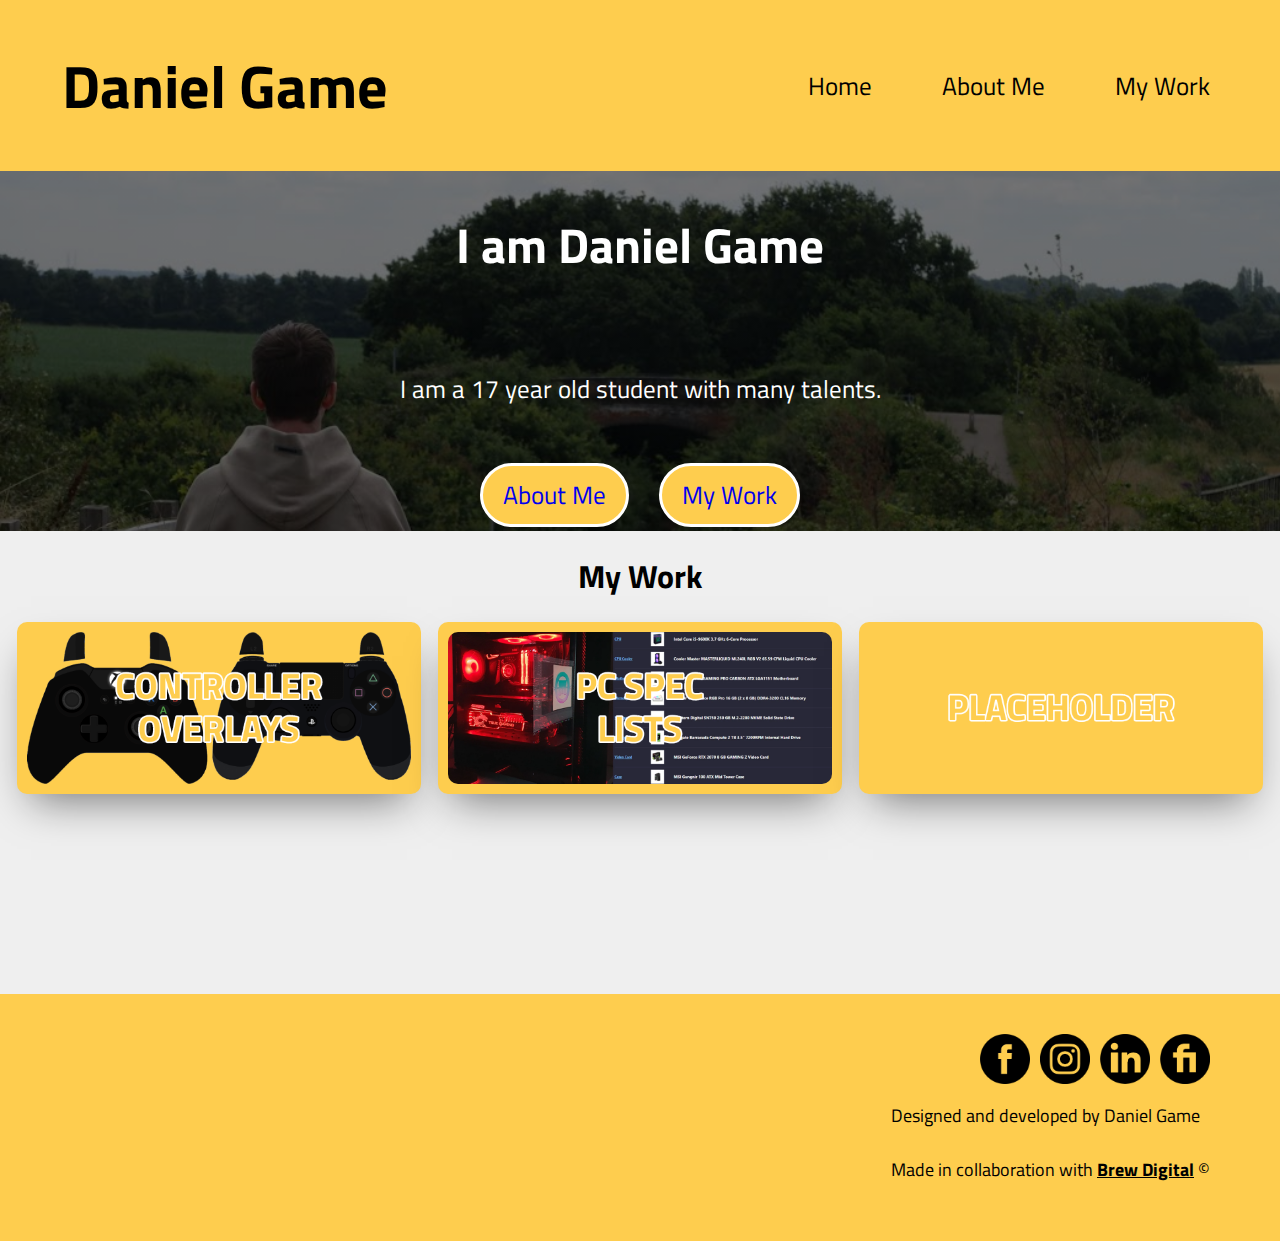
<file: index.html>
<!DOCTYPE html>
<html lang="en">
<head>
    <link rel="stylesheet" href="styles.css">
    <link rel="preconnect" href="https://fonts.googleapis.com">
    <link rel="preconnect" href="https://fonts.gstatic.com" crossorigin>
    <link href="https://fonts.googleapis.com/css2?family=Titillium+Web:ital,wght@0,200;0,300;0,400;0,600;0,700;0,900;1,200;1,300;1,400;1,600;1,700&display=swap" rel="stylesheet">
    <meta charset="UTF-8">
    <meta name="viewport" content="width=device-width, initial-scale=1.0">
    <meta http-equiv="X-UA-Compatible" content="IE=edge">
    <title>Daniel Game</title>
</head>
<body>
    <div class="header">
        <div>
            <a href="./index.html" class="logo">Daniel Game</a>
        </div>
        <div class="header-right wrapper">
            <div class="burger-nav">
                <input class="side-menu" type="checkbox" id="side-menu">
                <label class="burger" for="side-menu"><span class="burger-line"></span></label>
                <nav class="nav">
                    <ul class="menu">
                        <li><a href="">Home</a></li>
                        <li><a href="./about.html">About Me</a></li>
                        <li><a href="./work.html">My Work</a></li>
                    </ul>
                </nav>
            </div>
            <a class="directories" href="">Home</a>
            <a class="directories" href="./about.html">About Me</a>
            <a class="directories" href="./work.html">My Work</a>
        </div>
    </div>
    <div class="hero-image">
        <div class="hero-text">
            <h1>I am Daniel Game</h1>
            <p>I am a 17 year old student with many talents.</p>
            <div class="buttons">
                <a class="hero-button" href="./about.html">About Me</a>
                <a class="hero-button" href="./work.html">My Work</a>
            </div>
        </div>
    </div>
    <h1 class="work_heading">My Work</h1>
    <div class="flex-container">
        <div class="card">
            <div class="card-content">
                <a href="./overlays.html">
                    <img src="./img/controller-overlay.png" class="card-image">
                </a>
            </div>
        </div>
        <div class="card">
            <div class="card-content">
                <a href="./lists.html">
                    <img src="./img/pc-spec-lists.png" class="card-image">
                </a>
            </div>
        </div>
        <div class="card">
            <div class="card-content">
                <a href="">
                    <img src="./img/placeholder.png" class="card-image">
                </a>
            </div>
        </div>
    </div>
    <div class="footer">
        <div class="socials">
            <a href="https://facebook.com/danielgame06" target="_blank">
                <img src="./img/facebook.png">
            </a>
            <a href="https://instagram.com/danielgame06" target="_blank">
                <img src="./img/instagram.png">
            </a>
            <a href="https://linkedin.com/in/dangame" target="_blank">
                <img src="./img/linkedin.png">
            </a>
            <a href="https://fiverr.com/omexyrl" target="_blank"> 
                <img src="./img/fiverr.png"> 
            </a>
        </div>
            <p class="collab">Designed and developed by Daniel Game<br><br>Made in collaboration with <a href="https://brewdigital.com">Brew Digital</a> ©</p>
    </div>
</body>
</html>
</file>
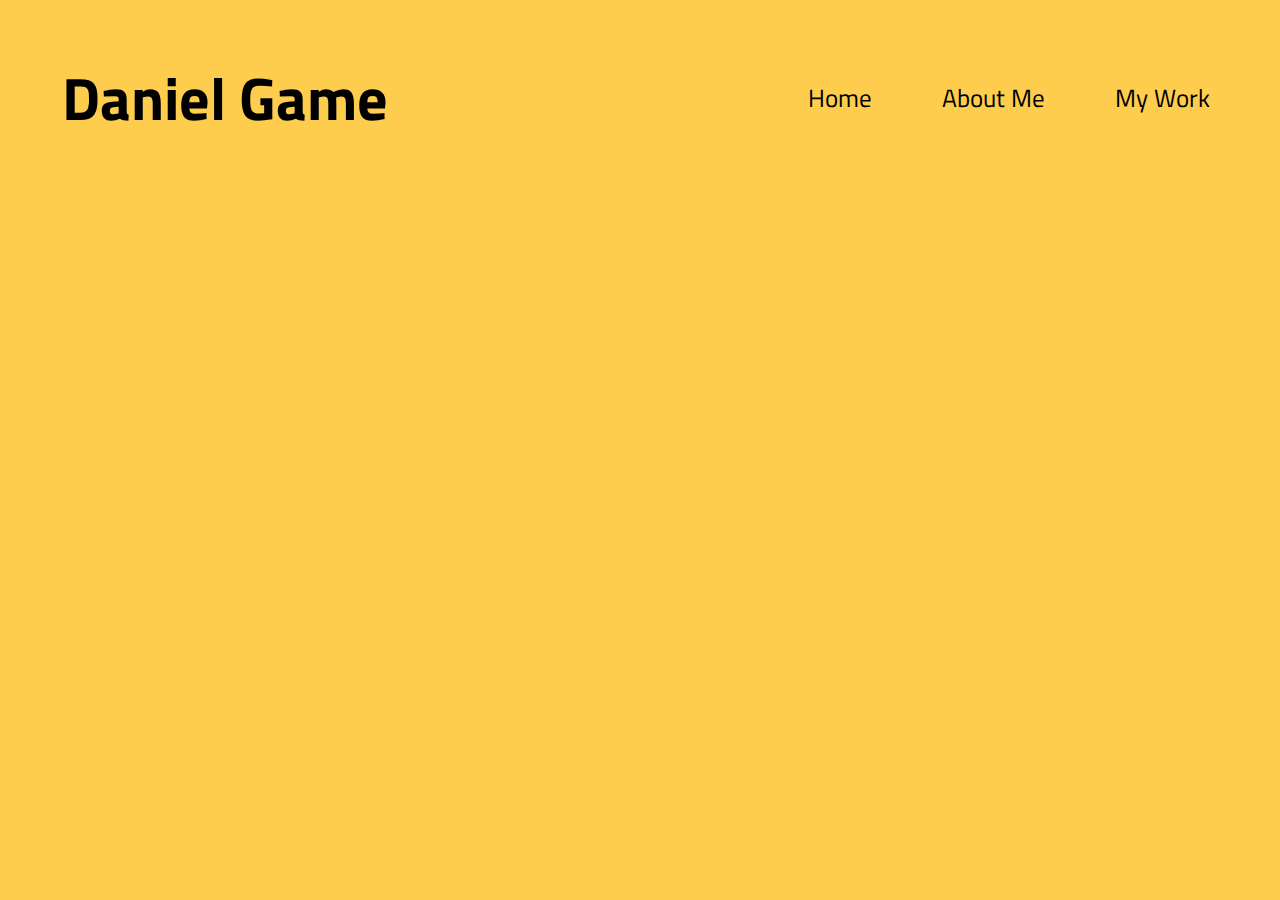
<file: about.html>
<!DOCTYPE html>
<head>
    <link rel="stylesheet" href="styles.css">
    <link rel="preconnect" href="https://fonts.googleapis.com">
    <link rel="preconnect" href="https://fonts.gstatic.com" crossorigin>
    <link href="https://fonts.googleapis.com/css2?family=Titillium+Web:ital,wght@0,200;0,300;0,400;0,600;0,700;0,900;1,200;1,300;1,400;1,600;1,700&display=swap" rel="stylesheet">
    <meta charset="UTF-8">
    <meta name="viewport" content="width=device-width, initial-scale=1.0">
    <title>Portfolio</title>
</head>
<body>
    <div class="header">
        <a href="./index.html" class="logo">Daniel Game</a>
        <div class="header-right wrapper">
            <a class="directories" href="./index.html">Home</a>
            <a class="directories" href="#about_me">About Me</a>
            <a class="directories" href="#my_work">My Work</a>
        </div>
    </div>
</file>
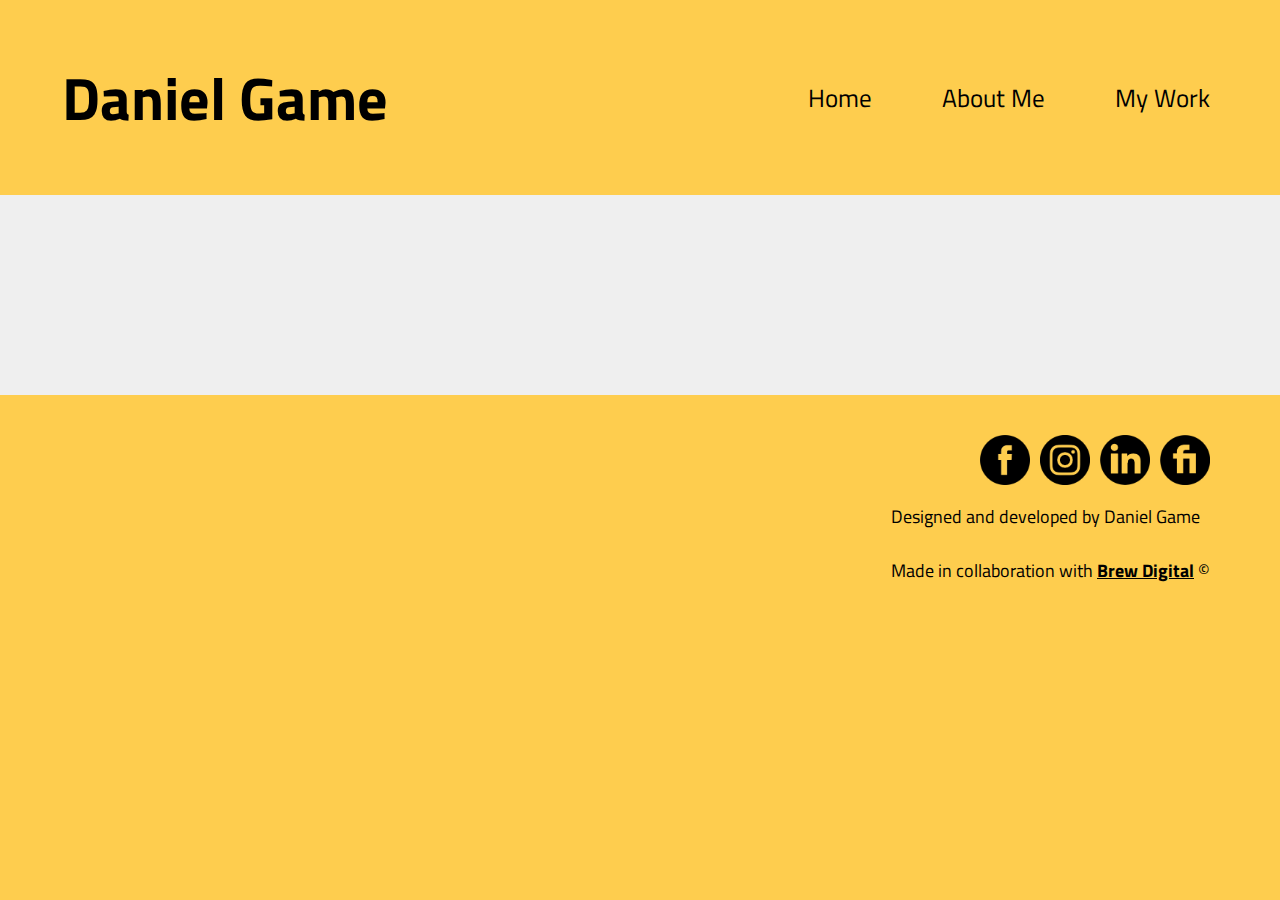
<file: lists.html>
<!DOCTYPE html>
<html lang="en">
<head>
    <link rel="stylesheet" href="styles.css">
    <link rel="preconnect" href="https://fonts.googleapis.com">
    <link rel="preconnect" href="https://fonts.gstatic.com" crossorigin>
    <link href="https://fonts.googleapis.com/css2?family=Titillium+Web:ital,wght@0,200;0,300;0,400;0,600;0,700;0,900;1,200;1,300;1,400;1,600;1,700&display=swap" rel="stylesheet">
    <meta charset="UTF-8">
    <meta name="viewport" content="width=device-width, initial-scale=1.0">
    <meta http-equiv="X-UA-Compatible" content="IE=edge">
    <title>PC Specification Lists</title>
</head>
<body>
    <div class="header">
        <a href="./index.html" class="logo">Daniel Game</a>
        <div class="header-right wrapper">
            <a class="directories" href="./index.html">Home</a>
            <a class="directories" href="./about.html">About Me</a>
            <a class="directories" href="./work.html">My Work</a>
        </div>
    </div>
    <div class="footer">
        <div class="socials">
            <a href="https://facebook.com/danielgame06" target="_blank">
                <img src="./img/facebook.png">
            </a>
            <a href="https://instagram.com/danielgame06" target="_blank">
                <img src="./img/instagram.png">
            </a>
            <a href="https://linkedin.com/in/dangame" target="_blank">
                <img src="./img/linkedin.png">
            </a>
            <a href="https://fiverr.com/omexyrl" target="_blank"> 
                <img src="./img/fiverr.png"> 
            </a>
        </div>
            <p class="collab">Designed and developed by Daniel Game<br><br>Made in collaboration with <a href="https://brewdigital.com">Brew Digital</a> ©</p>
    </div>
</body>
</html>
</file>
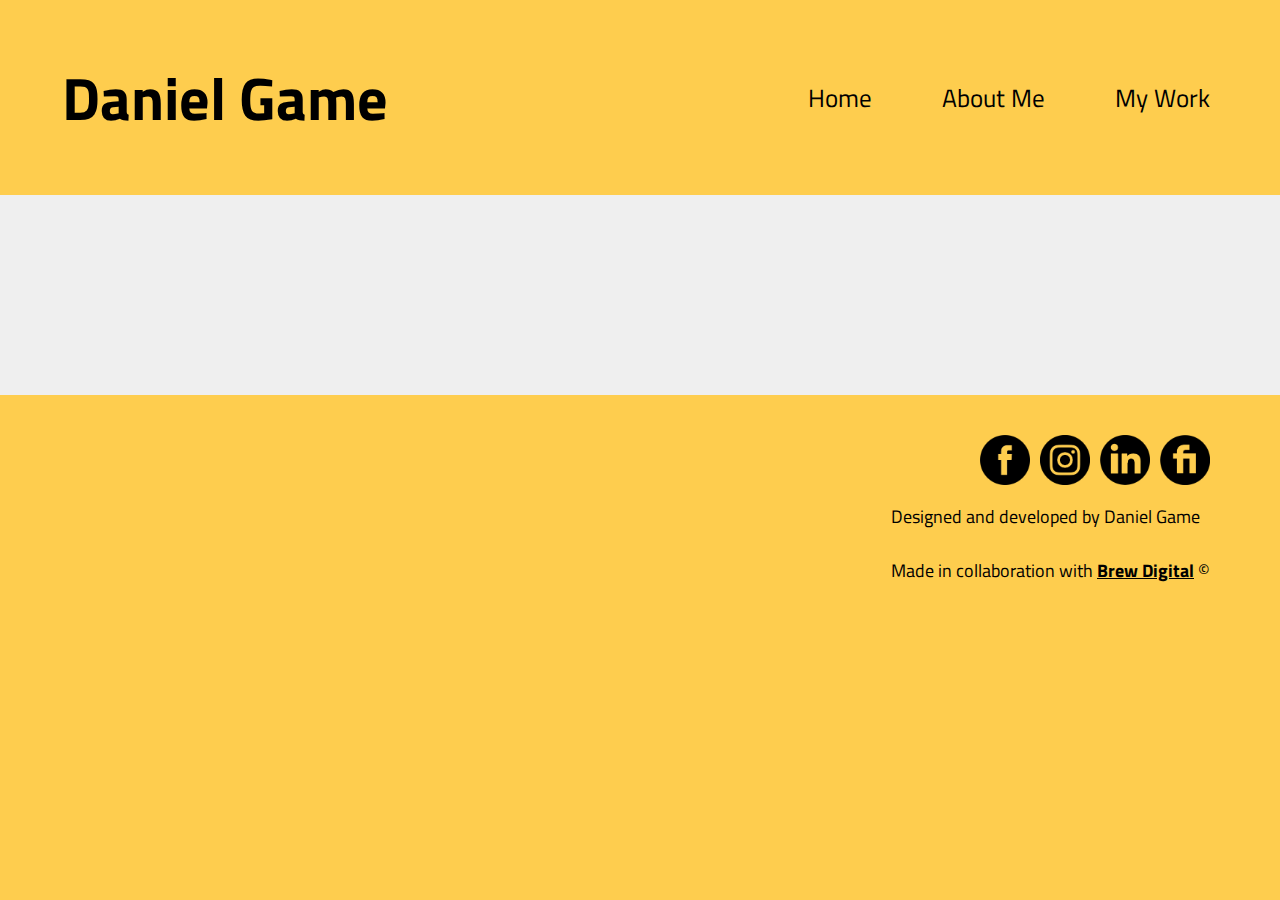
<file: overlays.html>
<!DOCTYPE html>
<html lang="en">
<head>
    <link rel="stylesheet" href="styles.css">
    <link rel="preconnect" href="https://fonts.googleapis.com">
    <link rel="preconnect" href="https://fonts.gstatic.com" crossorigin>
    <link href="https://fonts.googleapis.com/css2?family=Titillium+Web:ital,wght@0,200;0,300;0,400;0,600;0,700;0,900;1,200;1,300;1,400;1,600;1,700&display=swap" rel="stylesheet">
    <meta charset="UTF-8">
    <meta name="viewport" content="width=device-width, initial-scale=1.0">
    <meta http-equiv="X-UA-Compatible" content="IE=edge">
    <title>Controller Overlays</title>
</head>
<body>
    <div class="header">
        <a href="./index.html" class="logo">Daniel Game</a>
        <div class="header-right wrapper">
            <a class="directories" href="./index.html">Home</a>
            <a class="directories" href="./about.html">About Me</a>
            <a class="directories" href="./work.html">My Work</a>
        </div>
    </div>
    <div class="footer">
        <div class="socials">
            <a href="https://facebook.com/danielgame06" target="_blank">
                <img src="./img/facebook.png">
            </a>
            <a href="https://instagram.com/danielgame06" target="_blank">
                <img src="./img/instagram.png">
            </a>
            <a href="https://linkedin.com/in/dangame" target="_blank">
                <img src="./img/linkedin.png">
            </a>
            <a href="https://fiverr.com/omexyrl" target="_blank"> 
                <img src="./img/fiverr.png"> 
            </a>
        </div>
            <p class="collab">Designed and developed by Daniel Game<br><br>Made in collaboration with <a href="https://brewdigital.com">Brew Digital</a> ©</p>
    </div>
</body>
</html>
</file>
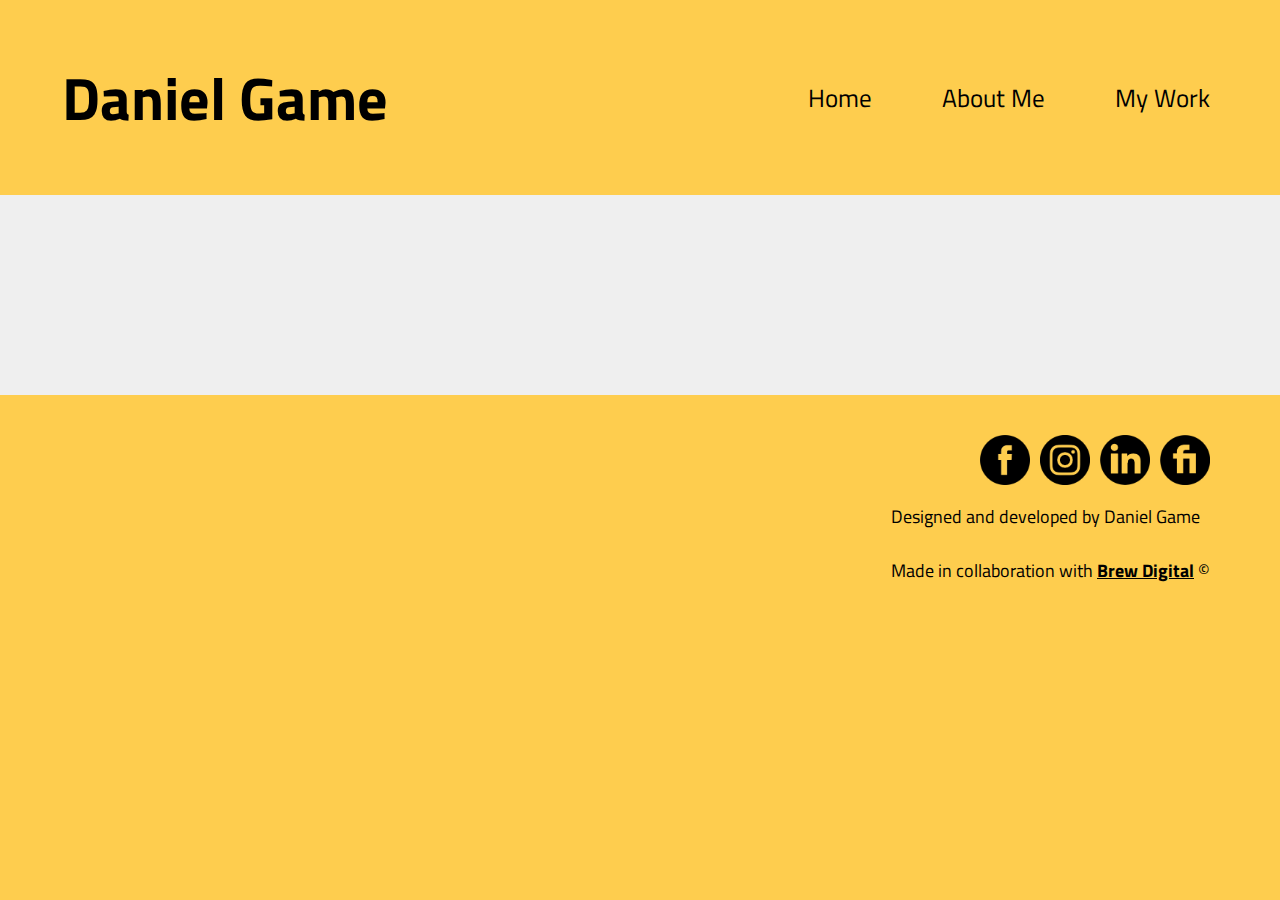
<file: work.html>
<!DOCTYPE html>
<html lang="en">
<head>
    <link rel="stylesheet" href="styles.css">
    <link rel="preconnect" href="https://fonts.googleapis.com">
    <link rel="preconnect" href="https://fonts.gstatic.com" crossorigin>
    <link href="https://fonts.googleapis.com/css2?family=Titillium+Web:ital,wght@0,200;0,300;0,400;0,600;0,700;0,900;1,200;1,300;1,400;1,600;1,700&display=swap" rel="stylesheet">
    <meta charset="UTF-8">
    <meta name="viewport" content="width=device-width, initial-scale=1.0">
    <meta http-equiv="X-UA-Compatible" content="IE=edge">
    <title>My Work</title>
</head>
<body>
    <div class="header">
        <a href="./index.html" class="logo">Daniel Game</a>
        <div class="header-right wrapper">
            <a class="directories" href="./index.html">Home</a>
            <a class="directories" href="./about.html">About Me</a>
            <a class="directories" href="">My Work</a>
        </div>
    </div>
    <div class="footer">
        <div class="socials">
            <a href="https://facebook.com/danielgame06" target="_blank">
                <img src="./img/facebook.png">
            </a>
            <a href="https://instagram.com/danielgame06" target="_blank">
                <img src="./img/instagram.png">
            </a>
            <a href="https://linkedin.com/in/dangame" target="_blank">
                <img src="./img/linkedin.png">
            </a>
            <a href="https://fiverr.com/omexyrl" target="_blank"> 
                <img src="./img/fiverr.png"> 
            </a>
        </div>
            <p class="collab">Designed and developed by Daniel Game<br><br>Made in collaboration with <a href="https://brewdigital.com">Brew Digital</a> ©</p>
    </div>
</body>
</html>
</file>
<file: styles.css>
html{
    background-color: #fecd4e;
}

body{
    font-family: "Titillium Web", sans-serif;
    height: 100%;
    margin: 0;
    background-color: #efefef;
}

img{
    max-width: 100%;
    display: block;
}

.header {
    overflow: hidden;
    background-color: #fecd4e;
    padding: 40px 50px;
    display:flex;
    justify-content: space-between;
    align-items: center;
}

.header a{
    color: black;
    text-align: center;
    padding: 12px;
    text-decoration: none;
    font-size: 18px;
    border-radius: 30px;
    font-weight: 500;
}

.header a.logo{
    font-size: 60px;
    font-weight: 700;
}

.header a.directories{
    font-size: 25px;
    font-weight: 500;
    padding: 10px 20px;
    transition: background-color 0.2s linear, color 0.2s linear;
}

.header a.logo:hover{
    background-color: #fecd4e;
    color: black;
}

.header-right{
    gap: 30px;
}

.header a.directories:hover{
    background-color: black;
    color: #fecd4e;
    border-radius: 30px;
}

.wrapper{
    display:flex;
    justify-content: space-evenly;
}

.hero-image {
    background-image: linear-gradient(rgba(0, 0, 0, 0.5), rgba(0, 0, 0, 0.5)), url(./img/background-image.JPG);
    height: 40vh;
    background-position: center;
    background-repeat: no-repeat;
    background-size: cover;
    position: relative;
    display: grid;
    place-items: center;
  }

  .hero-text {
    text-align: center;
    color: rgb(255, 255, 255);
    font-size: 25px;
    display: flex;
    flex-direction: column;
    gap: 30px;

    h1 {
        font-size: clamp(2.3328rem, 2.0827rem + 1.2504vi, 3.0518rem);
    }
  }

  .buttons{
    display: flex;
    flex-direction: row;
    gap: 30px;
    justify-content: center;
  }

  .hero-button{
    font-size: 25px;
    font-weight: 500;
    padding: 10px 20px;
    border-radius: 50px;
    background-color: #fecd4e;
    border: 3px solid white;
    transition: background-color 0.2s linear, color 0.2s linear;
    text-decoration: none;
}

.hero-button:hover{
    background-color: rgb(0, 0, 0);
    color:#fecd4e;
    border: 3px solid white;
}

.hero-button:visited{
    color: black;
}

.hero-button:visited:hover{
    color: #fecd4e;
}


.work_heading{
    text-align: center;
}

.flex-container{
    display: flex;
    justify-content: space-evenly;
    flex-direction: row;
    flex-wrap: wrap;
}


.card{
    background-color: #fecd4e;
    padding: 10px;
    border-radius: 10px;
    display: flex;
    justify-content: space-evenly;
    flex-direction: row;
    max-width: 30%;
    width: 100%;
    box-shadow: 0 20px 40px -14px rgba(0,0,0,0.5);
}

.card:hover, .card-image{
    background-color: rgba(254,205,78,0.5);
    color: black;
}

.card-content{
    text-align: center;
}

.card-image{
    border-radius: 10px;
}

.footer {
    margin-top: 200px;
    overflow: hidden;
    background-color: #fecd4e;
    padding: 40px 70px;
    display:flex;
    align-items: center;
    flex-direction: column;
}

.collab{
    margin-left: auto;
    font-size: large;
}

.collab a {
    color: black;
    font-weight: 700;
}

.collab a:visited{
    color: black;
    font-weight: 700;
}

.socials{
    display: flex;
    gap: 10px;
    margin-left: auto;
}

.socials img{
    width: 50px;
    height: 50px;
}

ul{
    list-style: none;
}

:root {
    --white: black;
}

.nav {
    display: none;
    max-height: 0;
    overflow: hidden;
    transition: max-height .5s ease-out;
    float: right;
    width: fit-content;
}

.burger {
    display: none;
    cursor: pointer;
    position: relative;
    width: 40px;
    height: 36px;
    padding: 10px;
    margin-top: 34px;
    background: transparent;
}

.burger-line {
    background: var(--white);
    height: 4.5px;
    position: relative;
    display: block;
    border-radius: 10px;
}

.burger-line::before, .burger-line::after {
    background: var(--white);
    content: '';
    display: block;
    height: 100%;
    position: absolute;
    transition: all .2s ease-out;
    width: 100%;
    border-radius: 10px;
}

.burger-line::before {
    top: -12px;
}

.burger-line::after {
    top: 12px;
}

.side-menu:checked ~ .nav {
    max-height: 200px;
}

.side-menu {
    display: none;
}

.burger-nav{
    display: flex;
}

@media screen and (max-width: 929px){

    .header a{
        float: none;
        display: block;
        text-align: center;
    }
    .header-right{
        float: none;
    }
    .header a.logo{
        text-align: center;
    }
    .wrapper{
        display:flex;
        justify-content: space-evenly;
    }
    .flex-container{
        justify-content: center;
        align-items: center;
        gap: 30px;
        margin-bottom: 50px;
    }

    .card{
        max-width: 90%;
    }

    .burger{
        display: block;
    }

    .nav{
        display: block;
    }

    a.directories{
        display: none;
    }
}

@media screen and (max-width: 539px){
    .header a{
        float: none;
        text-align: center;
    }
    .header-right{
        float: none;
    }
    .header a.logo{
        padding-bottom: 40px;
        text-align: center;
    }
    .wrapper{
        display:flex;
        justify-content: space-evenly;
        flex-direction: column;
    }

}

@media screen and (max-width: 449px){
    .header a.logo{
        padding-bottom: 40px;
        text-align: center;
        font-size: 50px;
    }

}

@media screen and (max-width: 395px){
    .header a.logo{
        padding-bottom: 40px;
        text-align: center;
        font-size: 39px;
    }

}

@media screen and (max-width: 600px){

    .buttons{
        flex-direction: column;
        align-items: center;
        gap: 15px;
    }

}
</file>
